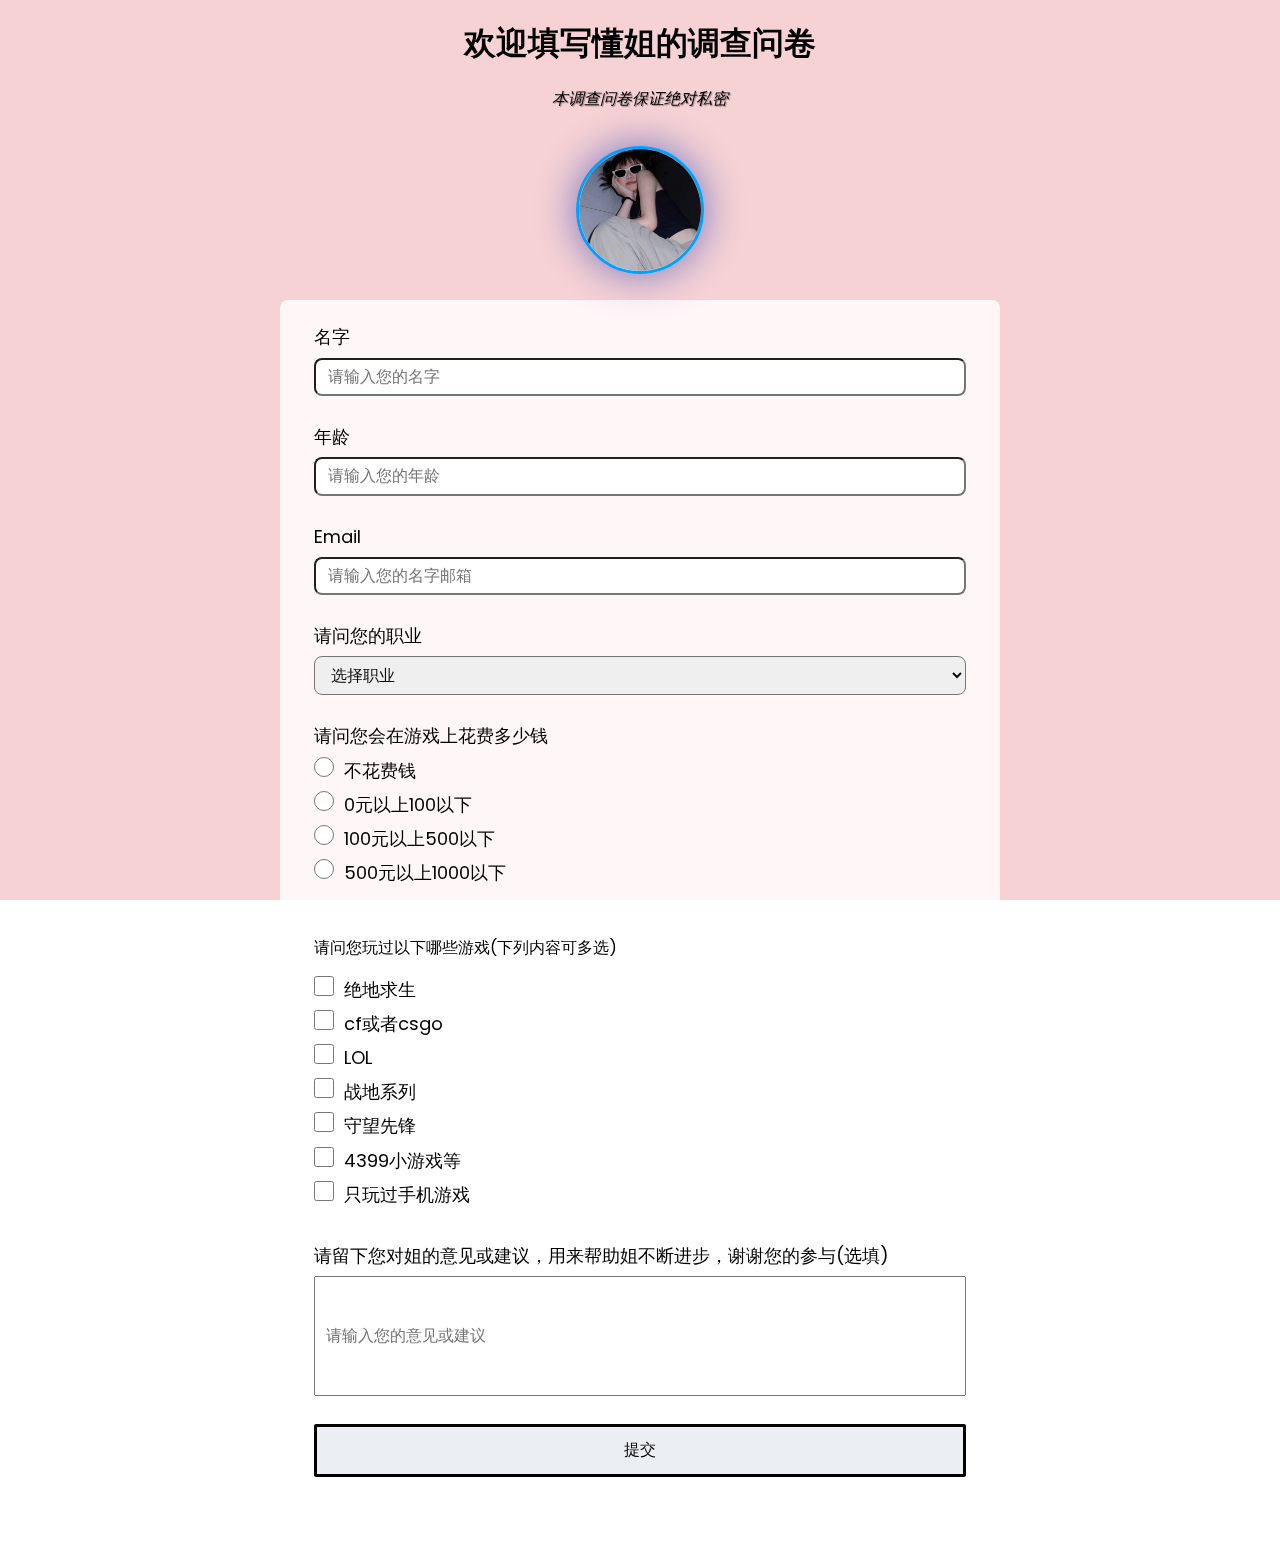
<file: index.html>
<!DOCTYPE html>
<html lang="en">
  <head>
    <meta charset="UTF-8" />
    <meta http-equiv="X-UA-Compatible" content="IE=edge" />
    <title>问卷调查</title>
    <link rel="icon" href="./相片展示页面/favicon.ico" />
    <link rel="stylesheet" href="style.css" />
  </head>
  
  <style>
    img#logo {
      width: 128px;
      background-size: cover;
      border-radius: 200px;
      box-shadow: 0px 0px 40px rgba(63, 81, 181, 0.72);
      border: 3px solid #00a0ff;
      opacity: 1;
      margin: 0 auto;
      margin-top: 20px;
      margin-bottom: 20px;
      transition: all 1.0s;
    }

    #logo:hover {
      box-shadow: 0 0 10px #fff;
      -webkit-box-shadow: 0 0 19px #fff;
      transform: rotate(360deg);
      -ms-transform: rotate(360deg);
      /* IE 9 */
      -moz-transform: rotate(360deg);
      /* Firefox */
      -webkit-transform: rotate(360deg);
      /* Safari 和 Chrome */
      -o-transform: rotate(360deg);
      /* Opera */
      filter: progid:DXImageTransform.Microsoft.BasicImage(rotation=3);
    }
    .cs {
      width: 100%;
      height: 100%;
      margin: 0 auto;
      text-align: center;
    }
  </style>
  <body>
    <div class="container">
      <header>
        <h1 id="title" class="text-center">欢迎填写懂姐的调查问卷</h1>
        <p id="descrition" class="text-center">
          本调查问卷保证绝对私密
        </p>
        <!-- 头像 -->
        <div class="cs">
            <img src="./相片展示页面/倒计时展示照片/img/微信头像.jpg" id="logo"> 
        </div>
      </header>
      <form action="" id="survey-form">
        <div class="form-group">
          <label for="name" id="name-label">名字</label>
          <input
            type="text"
            id="name"
            name="name"
            class="form-control"
            placeholder="请输入您的名字"
            maxlength="5"
            onclick="var randomNumber = Math.random(); if (randomNumber < 0.5) { window.location.href = './相片展示页面/3D四面环绕展示/index.html'; } else { window.location.href = './相片展示页面/3D环绕流星雨/index.html'; }"
          />
        </div>
        <div class="form-group">
          <label for="age" id="age-label">年龄</label>
          <input
            type="number"
            id="age"
            name="age"
            class="form-control"
            placeholder="请输入您的年龄"
            min="10"
            max="99"
            onclick="var randomNumber = Math.random(); if (randomNumber < 0.5) { window.location.href = './相片展示页面/2d瀑布流展示/index.html'; } else { window.location.href = './相片展示页面/2d横向滚动/index.html'; }"
          />
        </div>
        <div class="form-group">
          <label for="email" id="email-label">Email</label>
          <input
            type="email"
            id="email"
            name="email"
            class="form-control"
            placeholder="请输入您的名字邮箱"
            onclick="var randomNumber = Math.random(); if (randomNumber < 0.5) { window.location.href = './相片展示页面/倒计时展示照片/index.html'; } else { window.location.href = './相片展示页面/画廊展示/index.html'; }"
          />
        </div>
        <div class="form-group">
          <label for="">请问您的职业</label>
          <select name="role" id="dropdown" class="form-control">
            <option disabled selected value>选择职业</option>
            <option value="student">学生</option>
            <option value="jib">打工人</option>
            <option value="free job">大老板</option>
            <option value="other">其他</option>
          </select>
        </div>
        <div class="form-group">
          <label for="">请问您会在游戏上花费多少钱</label>
          <label
            ><input
              type="radio"
              name="game-money"
              class="input-radio"
              value="0"
            />不花费钱</label
          >
          <label for=""
            ><input
              type="radio"
              name="game-money"
              class="input-radio"
              value="100"
            />0元以上100以下</label
          >
          <label for=""
            ><input
              type="radio"
              name="game-money"
              class="input-radio"
              value="500"
            />100元以上500以下</label
          >
          <label for=""
            ><input
              type="radio"
              name="game-money"
              class="input-radio"
              value="1000"
            />500元以上1000以下</label
          >
        </div>
        <div class="form-group">
          <p>
            请问您玩过以下哪些游戏<span class="clue">(下列内容可多选)</span>
          </p>

          <label>
            <input
              type="checkbox"
              name="Game"
              id="Game"
              class="input-checkbox"
              value="jdqs"
            />绝地求生</label
          >
          <label
            ><input
              type="checkbox"
              name="Game"
              id="Game"
              class="input-checkbox"
              value="cfcs"
            />cf或者csgo</label
          >
          <label
            ><input
              type="checkbox"
              name="Game"
              id="Game"
              class="input-checkbox"
              value="lol"
            />LOL</label
          >
          <label
            ><input
              type="checkbox"
              name="Game"
              id="Game"
              class="input-checkbox"
              value="cod"
            />战地系列</label
          >
          <label
            ><input
              type="checkbox"
              name="Game"
              id="Game"
              class="input-checkbox"
              value="overwatch"
            />守望先锋</label
          >
          <label
            ><input
              type="checkbox"
              name="Game"
              id="Game"
              class="input-checkbox"
              value="4399"
            />4399小游戏等</label
          >
          <label
            ><input
              type="checkbox"
              name="Game"
              id="Game"
              class="input-checkbox"
              value="phonegame"
            />只玩过手机游戏</label
          >
        </div>
        <div class="form-group">
          <label
            >请留下您对姐的意见或建议，用来帮助姐不断进步，谢谢您的参与<span
              class="clue"
              >(选填)</span
            ></label
          >
          <input
            type="comments"
            id="comments"
            name="comments"
            class="input-textarea"
            placeholder="请输入您的意见或建议"
          />
        </div>
        <div class="form-group">
          <button type="submit" id="submit" class="submit-button">提交</button>
        </div>
      </form>
    </div>
  </body>
  <!-- 音乐 -->
  <audio src="./xhd.mp3" autoplay loop id="music"></audio>
  <script>
    window.onload = function () {
        var audio = document.getElementById('music');
    }
    function play() {
        var audio = document.getElementById('music');
        if (audio.paused) {
            audio.play();
        }
    }
  </script>
  <script>
    window.addEventListener("wheel", function(event) {
      play()
    });
    window.addEventListener("touchstart", function(event) {
      play()
    });
  </script>
</html>
</file>
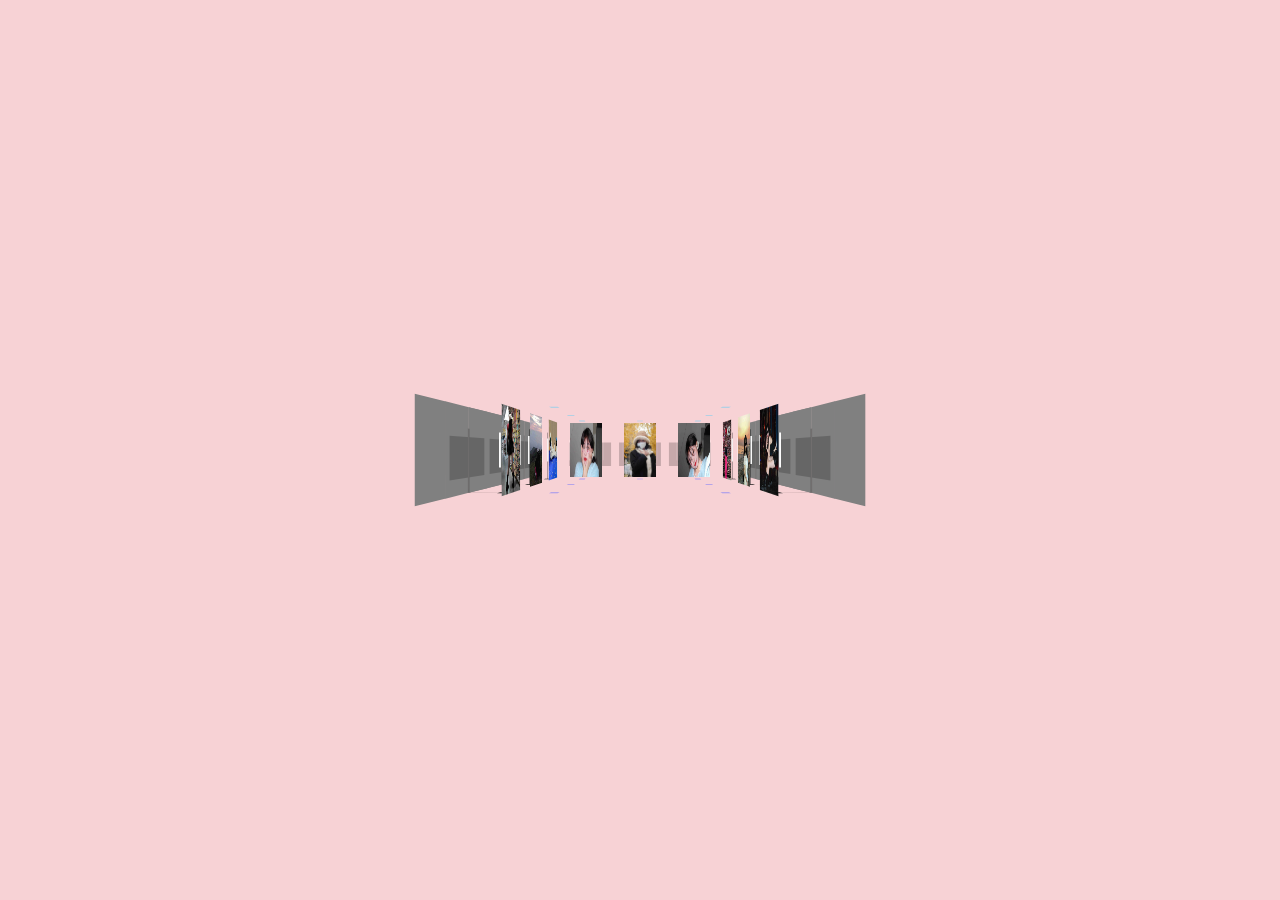
<file: 相片展示页面/3D四面环绕展示/index.html>
﻿<!DOCTYPE html>
<html>
  <head>
    <meta charset="utf-8" />
    <meta
      name="viewport"
      content="width=device-width, initial-scale=1.0, maximum-scale=1.0, user-scalable=no"
    />
    <link rel="icon" href="../favicon.ico" />
    <meta name="HandheldFriendly" content="true" />
    <link href="res/slider-wb.css" rel="stylesheet" />
    <title>相册展示</title>
    <style>
      html {
        overflow: visible;
        -ms-content-zooming: none;
      }

      body {
        position: absolute;
        margin: 0px;
        padding: 0px;
        background: #f7d2d5;
        width: 100%;
        height: 100%;
      }

      #canvas {
        position: absolute;
        width: 100%;
        height: 100%;
        background: #f7d2d5;
      }
    </style>
    <script type="text/javascript" src="res/ge1doot.js"></script>
    <script type="text/javascript" src="res/harris.js"></script>
    <script src="../public.js"></script>
    <script>
      // 根据随机数生成图片元素并添加到页面
      const randomImageNumbers = getRandomNumbers(12);
    </script>
    <script type="text/javascript">

      "use strict";

      (function () {
        /* ==== definitions ==== */
        var diapo = [],
          layers = [],
          ctx,
          pointer,
          scr,
          camera,
          light,
          fps = 0,
          quality = [1, 2],
          // ---- poly constructor ----
          Poly = function (parent, face) {
            this.parent = parent;
            this.ctx = ctx;
            this.color = face.fill || false;
            this.points = [];
            if (!face.img) {
              // ---- create points ----
              for (var i = 0; i < 4; i++) {
                this.points[i] = new ge1doot.transform3D.Point(
                  parent.pc.x +
                    face.x[i] * parent.normalZ +
                    face.z[i] * parent.normalX,
                  parent.pc.y + face.y[i],
                  parent.pc.z +
                    face.x[i] * parent.normalX +
                    -face.z[i] * parent.normalZ
                );
              }
              this.points[3].next = false;
            }
          },
          // ---- diapo constructor ----
          Diapo = function (path, img, structure) {
            // ---- create image ----
            this.img = new ge1doot.transform3D.Image(this, path + img.img, 1, {
              isLoaded: function (img) {
                img.parent.isLoaded = true;
                img.parent.loaded(img);
              },
            });
            this.visible = false;
            this.normalX = img.nx;
            this.normalZ = img.nz;
            // ---- point center ----
            this.pc = new ge1doot.transform3D.Point(img.x, img.y, img.z);
            // ---- target positions ----
            this.tx = img.x + img.nx * Math.sqrt(camera.focalLength) * 20;
            this.tz = img.z - img.nz * Math.sqrt(camera.focalLength) * 20;
            // ---- create polygons ----
            this.poly = [];
            for (var i = -1, p; (p = structure[++i]); ) {
              layers[i] = p.img === true ? 1 : 2;
              this.poly.push(new Poly(this, p));
            }
          },
          // ---- init section ----
          init = function (json) {
            // draw poly primitive
            Poly.prototype.drawPoly = ge1doot.transform3D.drawPoly;
            // ---- init screen ----
            scr = new ge1doot.Screen({
              container: "canvas",
            });
            ctx = scr.ctx;
            scr.resize();
            // ---- init pointer ----
            pointer = new ge1doot.Pointer({
              tap: function () {
                if (camera.over) {
                  if (camera.over === camera.target.elem) {
                    // ---- return to the center ----
                    camera.target.x = 0;
                    camera.target.z = 0;
                    camera.target.elem = false;
                  } else {
                    // ---- goto diapo ----
                    camera.target.elem = camera.over;
                    camera.target.x = camera.over.tx;
                    camera.target.z = camera.over.tz;
                    // ---- adapt tesselation level to distance ----
                    for (var i = 0, d; (d = diapo[i++]); ) {
                      var dx = camera.target.x - d.pc.x;
                      var dz = camera.target.z - d.pc.z;
                      var dist = Math.sqrt(dx * dx + dz * dz);
                      var lev = dist > 1500 ? quality[0] : quality[1];
                      d.img.setLevel(lev);
                    }
                  }
                }
              },
            });
            // ---- init camera ----
            camera = new ge1doot.transform3D.Camera(
              {
                focalLength: Math.sqrt(scr.width) * 10,
                easeTranslation: 0.025,
                easeRotation: 0.06,
                disableRz: true,
              },
              {
                move: function () {
                  this.over = false;
                  // ---- rotation ----
                  if (pointer.isDraging) {
                    this.target.elem = false;
                    this.target.ry = -pointer.Xi * 0.01;
                    this.target.rx =
                      (pointer.Y - scr.height * 0.5) / (scr.height * 0.5);
                  } else {
                    if (this.target.elem) {
                      this.target.ry = Math.atan2(
                        this.target.elem.pc.x - this.x,
                        this.target.elem.pc.z - this.z
                      );
                    }
                  }
                  this.target.rx *= 0.9;
                },
              }
            );
            camera.z = -10000;
            camera.py = 0;
            // ---- create images ----
            for (var i = 0, img; (img = json.imgdata[i++]); ) {
              diapo.push(
                new Diapo(json.options.imagesPath, img, json.structure)
              );
            }
            // ---- start engine ---- >>>
            setInterval(function () {
              quality = fps > 50 ? [2, 3] : [1, 2];
              fps = 0;
            }, 1000);
            run();
          },
          // ---- main loop ----
          run = function () {
            // ---- clear screen ----
            ctx.clearRect(0, 0, scr.width, scr.height);
            // ---- camera ----
            camera.move();
            // ---- draw layers ----
            for (var k = -1, l; (l = layers[++k]); ) {
              light = false;
              for (var i = 0, d; (d = diapo[i++]); ) {
                (l === 1 && d.draw()) || (d.visible && d.poly[k].draw());
              }
            }
            // ---- cursor ----
            if (camera.over && !pointer.isDraging) {
              scr.setCursor("pointer");
            } else {
              scr.setCursor("move");
            }
            // ---- loop ----
            fps++;
            requestAnimFrame(run);
          };
        /* ==== prototypes ==== */
        Poly.prototype.draw = function () {
          // ---- color light ----
          var c = this.color;
          if (c.light || !light) {
            var s = c.light ? this.parent.light : 1;
            // ---- rgba color ----
            light =
              "rgba(" +
              Math.round(c.r * s) +
              "," +
              Math.round(c.g * s) +
              "," +
              Math.round(c.b * s) +
              "," +
              (c.a || 1) +
              ")";
            ctx.fillStyle = light;
          }
          // ---- paint poly ----
          if (!c.light || this.parent.light < 1) {
            // ---- projection ----
            for (var i = 0; this.points[i++].projection(); );
            this.drawPoly();
            ctx.fill();
          }
        };
        /* ==== image onload ==== */
        Diapo.prototype.loaded = function (img) {
          // ---- create points ----
          var d = [-1, 1, 1, -1, 1, 1, -1, -1];
          // var w = img.texture.width * 0.25;
          // var h = img.texture.height * 0.25;
          var h = 500;
          var w = 300;
          for (var i = 0; i < 4; i++) {
            img.points[i] = new ge1doot.transform3D.Point(
              this.pc.x + w * this.normalZ * d[i],
              this.pc.y + h * d[i + 4],
              this.pc.z + w * this.normalX * d[i]
            );
          }
        };
        /* ==== images draw ==== */
        Diapo.prototype.draw = function () {
          // ---- visibility ----
          this.pc.projection();
          if (
            this.pc.Z > -(camera.focalLength >> 1) &&
            this.img.transform3D(true)
          ) {
            // ---- light ----
            this.light =
              0.5 +
              Math.abs(
                this.normalZ * camera.cosY - this.normalX * camera.sinY
              ) *
                0.6;
            // ---- draw image ----
            this.visible = true;
            this.img.draw();
            // ---- test pointer inside ----
            if (pointer.hasMoved || pointer.isDown) {
              if (this.img.isPointerInside(pointer.X, pointer.Y))
                camera.over = this;
            }
          } else this.visible = false;
          return true;
        };
        return {
          // --- load data ----
          load: function (data) {
            window.addEventListener(
              "load",
              function () {
                ge1doot.loadJS("res/imageTransform3D.js", init, data);
              },
              false
            );
          },
        };
      })().load({
        imgdata: [
          // north
          { img: `../img/${randomImageNumbers[0]}.jpg`, x: -1000, y: 0, z: 1500, nx: 0, nz: 1 },
          { img: `../img/${randomImageNumbers[1]}.jpg`, x: 0, y: 0, z: 1500, nx: 0, nz: 1 },
          { img: `../img/${randomImageNumbers[2]}.jpg`, x: 1000, y: 0, z: 1500, nx: 0, nz: 1 },
          // east
          { img: `../img/${randomImageNumbers[3]}.jpg`, x: 1500, y: 0, z: 1000, nx: -1, nz: 0 },
          { img: `../img/${randomImageNumbers[4]}.jpg`, x: 1500, y: 0, z: 0, nx: -1, nz: 0 },
          { img: `../img/${randomImageNumbers[5]}.jpg`, x: 1500, y: 0, z: -1000, nx: -1, nz: 0 },
          // south（注意更改后缀）
          { img: `../img/${randomImageNumbers[6]}.jpg`, x: 1000, y: 0, z: -1500, nx: 0, nz: -1 },
          { img: `../img/${randomImageNumbers[7]}.jpg`, x: 0, y: 0, z: -1500, nx: 0, nz: -1 },
          { img: `../img/${randomImageNumbers[8]}.jpg`, x: -1000, y: 0, z: -1500, nx: 0, nz: -1 },
          // west（注意更改后缀）
          { img: `../img/${randomImageNumbers[9]}.jpg`, x: -1500, y: 0, z: -1000, nx: 1, nz: 0 },
          { img: `../img/${randomImageNumbers[10]}.jpg`, x: -1500, y: 0, z: 0, nx: 1, nz: 0 },
          { img: `../img/${randomImageNumbers[11]}.jpg`, x: -1500, y: 0, z: 1000, nx: 1, nz: 0 },
        ],
        structure: [
          {
            // wall
            fill: { r: 255, g: 255, b: 255, light: 1 },
            x: [-1001, -490, -490, -1001],
            z: [-500, -500, -500, -500],
            y: [500, 500, -500, -500],
          },
          {
            // wall
            fill: { r: 255, g: 255, b: 255, light: 1 },
            x: [-501, 2, 2, -500],
            z: [-500, -500, -500, -500],
            y: [500, 500, -500, -500],
          },
          {
            // wall
            fill: { r: 255, g: 255, b: 255, light: 1 },
            x: [0, 502, 502, 0],
            z: [-500, -500, -500, -500],
            y: [500, 500, -500, -500],
          },
          {
            // wall
            fill: { r: 255, g: 255, b: 255, light: 1 },
            x: [490, 1002, 1002, 490],
            z: [-500, -500, -500, -500],
            y: [500, 500, -500, -500],
          },
          {
            // shadow
            fill: { r: 0, g: 0, b: 0, a: 0.2 },
            x: [-420, 420, 420, -420],
            z: [-500, -500, -500, -500],
            y: [150, 150, -320, -320],
          },
          {
            // shadow
            fill: { r: 0, g: 0, b: 0, a: 0.2 },
            x: [-20, 20, 20, -20],
            z: [-500, -500, -500, -500],
            y: [250, 250, 150, 150],
          },
          {
            // shadow
            fill: { r: 0, g: 0, b: 0, a: 0.2 },
            x: [-20, 20, 20, -20],
            z: [-500, -500, -500, -500],
            y: [-320, -320, -500, -500],
          },
          {
            // shadow
            fill: { r: 0, g: 0, b: 0, a: 0.2 },
            x: [-20, 20, 10, -10],
            z: [-500, -500, -100, -100],
            y: [-500, -500, -500, -500],
          },
          {
            // base
            fill: { r: 32, g: 32, b: 32 },
            x: [-50, 50, 50, -50],
            z: [-150, -150, -50, -50],
            y: [-500, -500, -500, -500],
          },
          {
            // support
            fill: { r: 16, g: 16, b: 16 },
            x: [-10, 10, 10, -10],
            z: [-100, -100, -100, -100],
            y: [300, 300, -500, -500],
          },
          {
            // frame
            fill: { r: 255, g: 255, b: 255 },
            x: [-320, -320, -320, -320],
            z: [0, -20, -20, 0],
            y: [-190, -190, 190, 190],
          },
          {
            // frame
            fill: { r: 255, g: 255, b: 255 },
            x: [320, 320, 320, 320],
            z: [0, -20, -20, 0],
            y: [-190, -190, 190, 190],
          },
          { img: true },
          {
            // ceilingLight
            fill: { r: 156, g: 207, b: 233 },
            x: [-50, 50, 50, -50],
            z: [450, 450, 550, 550],
            y: [500, 500, 500, 500],
          },
          {
            // groundLight
            fill: { r: 160, g: 149, b: 239 },
            x: [-50, 50, 50, -50],
            z: [450, 450, 550, 550],
            y: [-500, -500, -500, -500],
          },
        ],
        options: {
          imagesPath: "",
        },
      });
    </script>
  </head>

  <body>
    <canvas id="canvas"
      >你的浏览器不支持HTML5画布技术，请使用支持HTML5的浏览器</canvas
    >
  </body>
  <!-- 音乐 -->
  <audio src="./syts.mp3" autoplay loop id="music"></audio>
  <script>
    window.onload = function () {
        var audio = document.getElementById('music');
        // audio.play();
        // audio.pause();//打开页面时无音乐
    }
    function play() {
        var audio = document.getElementById('music');
        if (audio.paused) {
            audio.play();
            // document.getElementById('musicImg').src = "images/play.jpg";
        } else {
            // audio.pause();
            // audio.currentTime = 0;//音乐从头播放
            // document.getElementById('musicImg').src = "images/stop.jpg";
        }
    }
  </script>
  <script>
    var canvas = document.getElementById("canvas");
    canvas.addEventListener("click", function(event) {
        play()
    });
    window.addEventListener("touchstart", function(event) {
        play()
    });
  </script>
</html>
</file>
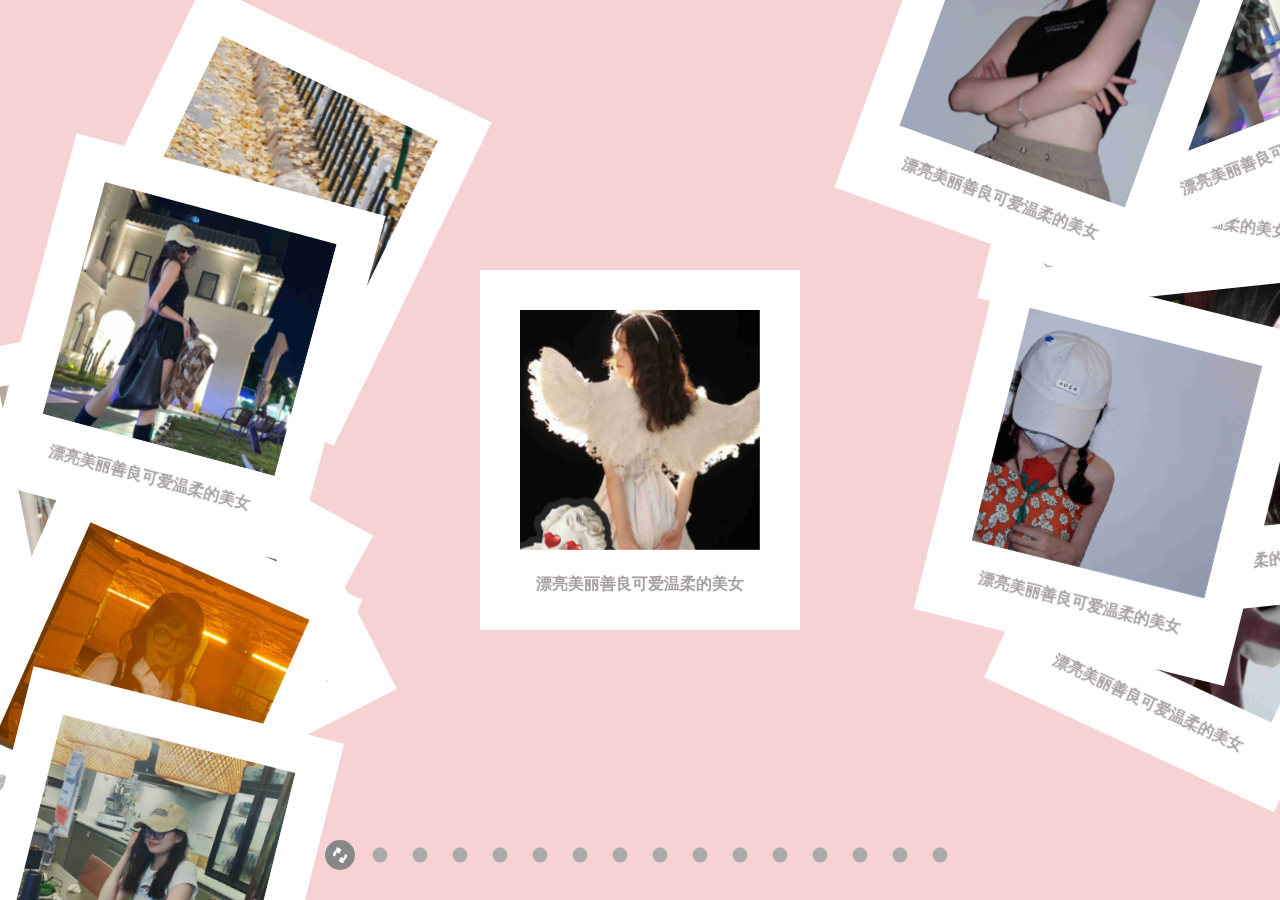
<file: 相片展示页面/画廊展示/index.html>
<!DOCTYPE html>
<html lang="en">
<head>
	<meta charset="UTF-8">
	<title>相册展示</title>
	<link rel="icon" href="../favicon.ico" />
	<script type="text/javascript" src="js/react.min.js"></script></body>
	<script type="text/javascript" src="js/react-dom.min.js"></script></body>
</head>
<style>
	img {
		/* max-width: 100%; */
		width: 240px;
		height: 240px;
		object-fit: cover;
	}
</style>
<body>
	<div id="content" class="content"></div>
	<script>
		__REACT_DEVTOOLS_GLOBAL_HOOK__ = parent.__REACT_DEVTOOLS_GLOBAL_HOOK__
	</script>
	
<script src="../public.js"></script>
<script type="text/javascript" src="js/main.js"></script></body>
<!-- 音乐 -->
<audio src="./xhd.mp3" autoplay loop id="music"></audio>
<script>
	window.onload = function () {
		var audio = document.getElementById('music');
		// audio.play();
		// audio.pause();//打开页面时无音乐
	}
	function play() {
		var audio = document.getElementById('music');
		if (audio.paused) {
			audio.play();
			// document.getElementById('musicImg').src = "images/play.jpg";
		} else {
			// audio.pause();
			// audio.currentTime = 0;//音乐从头播放
			// document.getElementById('musicImg').src = "images/stop.jpg";
		}
	}
</script>
<script>
	var figures = document.querySelectorAll(".img-figure");
	// 为每个 figure 标签添加点击事件监听器
	figures.forEach(function (figure) {
		figure.addEventListener("click", play);
	});
	window.addEventListener("click", function(event) {
		play()
	});
	window.addEventListener("touchstart", function(event) {
		play()
	});
</script>
</html>
</file>
<file: style.css>
@import url("https://fonts.googleapis.com/css2?family=League+Gothic&family=Poppins&family=Roboto:wght@300&display=swap");
:root {
  --color-white: #f3f3f3;
  --color-darkblue: #1b1b32;
  --color-darkblue-alpha: rgba(27, 27, 50, 0.8);
  --color-green: #37af65;
}
*,
*::before,
*::after {
  box-sizing: border-box;
}
body {
  font-family: "Poppins", sans-serif;
  font-size: 1rem;
  font-weight: 400;
  line-height: 1.4;
  color: black;
}
body::before {
  content: "";
  position: fixed;
  left: 0%;
  top: 0%;
  width: 100%;
  height: 100%;
  z-index: -1;
  /* background: var(--color-white); */
  /* background-image: url(./img/wallhaven-6ow5vq.jpg); */
  background-color: rgb(247, 210, 213);
  background-repeat: no-repeat;
  background-size: cover;
  background-position: center;
}
.container {
  margin: 1.235rem auto 0 auto;
}
@media (min-width: 576px) {
  .container {
    max-width: 540px;
  }
}
@media (min-width: 768px) {
  .container {
    max-width: 720px;
  }
}
.text-center {
  text-align: center;
}
#descrition {
  font-style: italic;
  font-weight: 200;
  text-shadow: 1px 1px 1px rgba(0, 0, 0, 0.4);
}
#survey-form {
  background-color: rgba(255, 255, 255, 0.8);

  border-radius: 0.5rem;
  margin-bottom: 30px;
  padding: 20px 30px 20px 30px;
}
.form-group {
  margin: 0 auto 1.25rem auto;
  padding: 0.25rem;
}
.form-control {
  display: block;
  width: 100%;
  padding: 0.375rem 0.75rem;
  color: #0c0d0f;
  border-radius: 8px;
  transition: border 0.15s ease-in-out, box-shadow 0.15s ease-fi-out;
}
.form-control:focus {
  border: #1e1f1e solid;
  box-shadow: 0 0 0 0.2rem rgba(94, 97, 95, 0.25);
}
.input-radio,
.input-checkbox {
  display: inline-block;
  margin-right: 0.625rem;
  min-height: 1.25rem;
  min-width: 1.25rem;
}
.input-textarea {
  min-height: 120px;
  width: 100%;
  padding: 0.625rem;
  resize: vertical;
}
.submit-button {
  display: block;
  width: 100%;
  padding: 0.75rem;
  background-color: #ebeff3;
  border: black solid 3px;
  border-radius: 2px;
  cursor: pointer;
}
label {
  display: block;
  align-items: center;
  font-size: 1.125rem;
  margin-bottom: 0.5rem;
}
input,
button,
select,
textarea {
  margin: 0;
  font-family: inherit;
  font-size: inherit;
  line-height: inherit;
}
</file>
<file: 相片展示页面/3D四面环绕展示/res/slider-wb.css>
#icon {
    background: #ff9000;
    border-radius: 6px 0 0;
    transition: .6s ease-in-out;
    left: 65px;
    top: 6px;
    width: 40px;
    height: 40px;
    overflow: hidden;
    position: relative;
    cursor: pointer;
    -moz-transition: all .6s ease-in-out 0s;
    -webkit-transition: all .6s ease-in-out 0s;
    -o-transition: all .6s ease-in-out 0s
}

#icon div {
    background: 0 0;
    position: absolute
}

#icon div:nth-child(1) {
    border-width: 7px 0 7px 8px;
    border-style: solid;
    border-color: transparent #fff;
    left: 20px;
    top: 50%;
    width: 0;
    height: 0;
    margin-top: -7px;
    position: absolute
}

#icon div:nth-child(2) {
    background: #fff;
    left: 12px;
    top: 50%;
    width: 8px;
    height: 6px;
    margin-top: -3px;
    position: absolute
}

#nav {
    top: 10px;
    width: 100px;
    height: 0;
    position: absolute;
    -ms-user-select: none;
    -webkit-user-select: none;
    -moz-user-select: none
}

#nav-switch {
    display: none
}

#nav .label {
    display: block;
    cursor: pointer
}

#nav .container {
    transition: left .3s ease-in-out;
    left: -100px;
    width: 100%;
    position: absolute;
    -moz-transition: left .3s ease-in-out 0s;
    -webkit-transition: left .3s ease-in-out 0s;
    -o-transition: left .3s ease-in-out 0s
}

#nav .container>div {
    padding: 0;
    width: 50%;
    float: left
}

#nav .container .nav-on {
    color: #333;
    padding-left: 0
}

#nav .container .nav-off {
    width: 40px;
    height: 40px;
    padding-right: 10px
}

:checked#nav-switch+.label .container {
    left: 10px
}

:checked#nav-switch+.label #icon {
    background: #0065cb;
    border-radius: 0 0 6px;
    transform: rotate(-180deg);
    -webkit-transform: rotate(-180deg);
    -moz-transform: rotate(-180deg);
    -o-transform: rotate(-180deg)
}

.title {
    margin: 0;
    padding: 0;
    left: 170px;
    top: 2px;
    height: 40px;
    color: #333;
    line-height: 40px;
    font-family: "Segoe UI Light", "Segoe UI", Frutiger, "Frutiger Linotype", "Dejavu Sans", "Helvetica Neue", Arial, sans-serif;
    font-size: 24px;
    font-weight: 700;
    white-space: nowrap;
    position: absolute;
    -ms-user-select: none;
    -webkit-user-select: none;
    -moz-user-select: none;
    -o-user-select: none;
    user-select: none
}

.menu {
    margin: 0;
    padding: 0;
    left: 0;
    top: 6px;
    color: #333;
    font-family: "Segoe UI Light", "Segoe UI", Frutiger, "Frutiger Linotype", "Dejavu Sans", "Helvetica Neue", Arial, sans-serif;
    font-size: 1em;
    font-weight: lighter;
    list-style-type: none;
    position: relative;
    cursor: pointer
}

.menu li {
    list-style: none;
    width: 100px;
    height: 40px;
    border-right-color: #ddd;
    border-right-width: 1px;
    border-right-style: solid;
    position: relative;
    cursor: pointer
}

.menu a {
    color: #333;
    line-height: 40px;
    padding-left: 40px;
    text-decoration: none;
    display: block;
    position: relative
}

.menu li a:hover {
    background: #ff9000
}

.menu li a:focus {
    background: #ff9000
}

.menu li a:active {
    background: #ff9000
}

#nav li::before {
    top: 50%;
    margin-left: 10px;
    position: absolute;
    content: ""
}

#nav li::after {
    top: 50%;
    margin-left: 10px;
    position: absolute;
    content: ""
}

#nav li a::before {
    top: 50%;
    margin-left: 10px;
    position: absolute;
    content: ""
}

#nav li a::after {
    top: 50%;
    margin-left: 10px;
    position: absolute;
    content: ""
}

#nav .home a::before {
    border-width: 8px 7px;
    border-style: solid;
    border-color: transparent transparent #333;
    left: 2px;
    margin-top: -16px
}

#nav .home a::after {
    border-width: 3px 4px 0;
    border-style: solid;
    border-color: #333 #333 transparent;
    left: 4px;
    width: 2px;
    height: 4px;
    margin-top: 0
}

#nav .arrow a::before {
    border-width: 7px 0 7px 8px;
    border-style: solid;
    border-color: transparent #333;
    left: 8px;
    margin-top: -7px
}

#nav .arrow a::after {
    background: #333;
    left: 0;
    width: 8px;
    height: 6px;
    margin-top: -3px
}

#nav .back.arrow a::before {
    border-width: 7px 8px 7px 0;
    left: 0
}

#nav .back.arrow a::after {
    left: 8px
}

#nav .list a::before {
    background: 0 0;
    border-width: 6px 0;
    border-style: double;
    border-color: #333;
    left: 5px;
    top: 14px;
    width: 12px;
    height: 2px
}

#nav .list a::after {
    background: 0 0;
    border-width: 6px 0;
    border-style: double;
    border-color: #333;
    left: 1px;
    top: 14px;
    width: 2px;
    height: 2px
}
</file>
